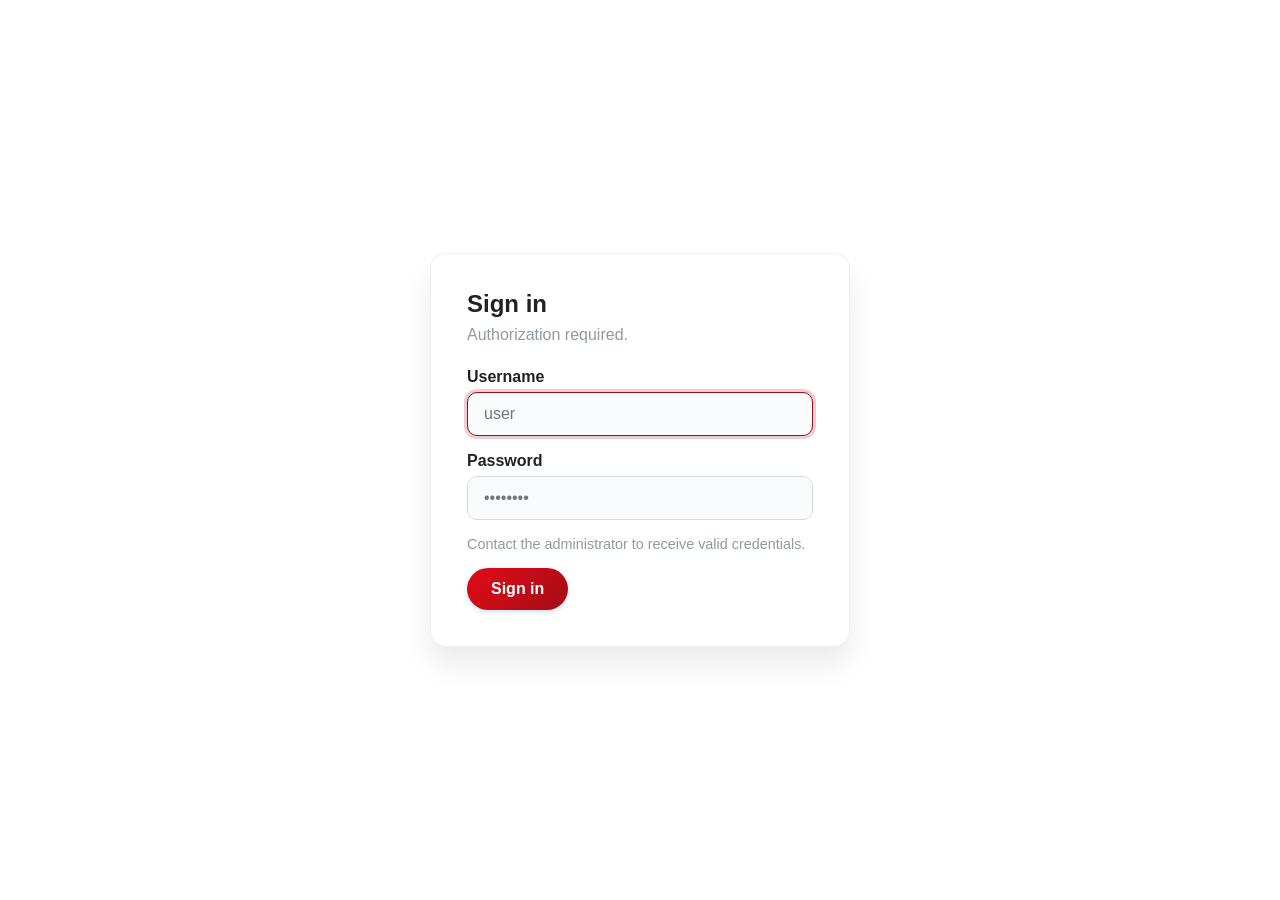
<file: dashboard/index.html>
<!DOCTYPE html>
<html lang="en">
<head>
    <meta charset="UTF-8">
    <meta name="viewport" content="width=device-width, initial-scale=1.0">
    <title>EV Dash</title>
    <link rel="icon" type="image/x-icon" href="styles/pce/favicon.ico">
    <link rel="stylesheet" href="styles/pce/theme.css">
    <style>
        :root {
            --sidebar-width: clamp(200px, 22vw, 320px);
        }

        * {
            box-sizing: border-box;
        }

        body {
            margin: 0;
            font-family: "UniversLTStd", "Segoe UI", Roboto, sans-serif;
            background: var(--surface-color);
            color: var(--text-color);
            min-height: 100vh;
            display: flex;
            flex-direction: column;
            overflow: auto;
        }

        .app-layout {
            flex: 1;
            display: grid;
            grid-template-columns: var(--sidebar-width) minmax(0, 1fr);
            grid-template-rows: auto minmax(0, 1fr) auto;
            grid-template-areas:
                "header header"
                "sidebar main"
                "footer footer";
            column-gap: 2rem;
            min-height: 100vh;
        }

        header {
            grid-area: header;
            background: var(--background-color);
            color: #ffffff;
            padding: 2rem 1.5rem;
            box-shadow: 0 2px 6px rgba(0, 0, 0, 0.15);
            position: relative;
            z-index: 2;
        }

        .header-bar {
            display: flex;
            flex-wrap: wrap;
            align-items: center;
            justify-content: space-between;
            gap: 1.5rem;
        }

        .brand {
            display: flex;
            align-items: center;
            gap: 1rem;
            flex: 1 1 260px;
        }

        .brand-logo {
            display: block;
            height: 56px;
            width: auto;
            flex-shrink: 0;
            object-fit: contain;
        }

        .brand-text {
            display: flex;
            flex-direction: column;
        }

        .brand h1 {
            margin: 0 0 0.4rem;
            font-weight: 600;
            letter-spacing: 0.02em;
        }

        .brand p {
            margin: 0;
            opacity: 0.9;
        }

        .session-panel {
            display: flex;
            flex-wrap: wrap;
            align-items: center;
            gap: 1rem 1.5rem;
        }

        .session-user {
            display: inline-flex;
            align-items: center;
            gap: 0.5rem;
            font-size: 0.95rem;
            font-weight: 600;
            color: #ffffff;
        }

        .session-user-icon {
            width: 28px;
            height: 28px;
            display: inline-block;
        }

        .status-indicator {
            display: inline-flex;
            align-items: center;
            gap: 0.75rem;
            font-weight: 600;
            margin: 0;
        }

        .status-dot {
            width: 14px;
            height: 14px;
            border-radius: 50%;
            background-color: #d3dce6;
            transition: background-color 0.3s ease;
        }

        .status-dot.connecting {
            background-color: #f4b400;
        }

        .status-dot.connected {
            background-color: var(--green-color);
        }

        .status-dot.authenticating {
            background-color: #8e44ad;
        }

        .status-dot.error {
            background-color: var(--red-color);
        }

        main {
            grid-area: main;
            padding: 2rem 2.5rem;
            display: flex;
            flex-direction: column;
            min-height: 0;
            overflow: visible;
        }

        .side-panel {
            grid-area: sidebar;
            height: auto;
            background: var(--surface-color);
            border-radius: 0;
            padding: 1.5rem;
            box-shadow: 0 18px 35px rgba(0, 0, 0, 0.08);
            border: 1px solid rgba(0, 0, 0, 0.04);
            display: flex;
            flex-direction: column;
            gap: 1.5rem;
            align-self: stretch;
            overflow: visible;
            min-height: 0;
        }

        .side-panel-header h2 {
            margin: 0;
            font-size: 1.15rem;
        }

        .side-panel-header p {
            margin: 0.35rem 0 0;
            color: var(--muted-text-color);
            font-size: 0.95rem;
        }

        .side-nav {
            display: flex;
            flex-direction: column;
            gap: 0.85rem;
        }

        .side-nav-button {
            display: flex;
            flex-direction: column;
            gap: 0.2rem;
            width: 100%;
            border-radius: 14px;
            padding: 0.85rem 1rem;
            border: 1px solid transparent;
            background: #f3f6fb;
            text-align: left;
            font-weight: 600;
            font-size: 1rem;
            color: var(--text-color);
            cursor: pointer;
            transition: transform 0.12s ease, box-shadow 0.12s ease, background 0.2s ease;
        }

        .side-nav-button:hover {
            transform: translateY(-1px);
            box-shadow: 0 3px 7px rgba(0, 0, 0, 0.08);
        }

        .side-nav-button.active {
            background: var(--brand-gradient);
            color: #ffffff;
            box-shadow: 0 3px 7px rgba(227, 10, 24, 0.18);
        }

        .side-nav-button.active .side-nav-subtitle {
            color: rgba(255, 255, 255, 0.85);
        }

        .side-nav-subtitle {
            font-size: 0.85rem;
            font-weight: 400;
            opacity: 0.85;
        }

        .side-panel-footer {
            display: grid;
            gap: 0.25rem;
            margin-top: auto;
            font-size: 0.85rem;
            color: var(--muted-text-color);
        }

        .version-row {
            display: flex;
            justify-content: space-between;
            gap: 1rem;
        }

        .content-area {
            display: flex;
            flex-direction: column;
            gap: 1.5rem;
            margin: 0 auto;
            width: 100%;
            flex: 1 1 auto;
        }

        .content-panel {
            display: none;
        }

        .content-panel.active {
            display: grid;
            gap: 1.5rem;
            align-content: start;
        }

        .grid-two-column {
            display: grid;
            gap: 1.5rem;
        }

        @media (min-width: 900px) {
            .grid-two-column {
                grid-template-columns: 1fr 1fr;
            }
        }

        .card {
            background: var(--surface-color);
            border-radius: 16px;
            padding: 1.5rem;
            box-shadow: 0 12px 32px rgba(0, 0, 0, 0.06);
            border: 1px solid rgba(0, 0, 0, 0.03);
        }

        .card-header {
            display: flex;
            flex-wrap: wrap;
            align-items: flex-start;
            justify-content: space-between;
            gap: 1rem;
            margin-bottom: 1rem;
        }

        .action-row {
            display: flex;
            flex-wrap: wrap;
            align-items: center;
            gap: 0.75rem;
        }

        .eyebrow {
            margin: 0;
            font-size: 0.8rem;
            letter-spacing: 0.08em;
            text-transform: uppercase;
            color: var(--muted-text-color);
        }

        .card h2 {
            margin: 0;
            font-size: 1.35rem;
        }

        .card h3 {
            margin: 0 0 0.4rem;
            font-size: 1.05rem;
        }

        .helper-text {
            font-size: 0.9rem;
            color: var(--muted-text-color);
            margin: 0;
        }

        .table-wrapper {
            overflow-x: auto;
            width: 100%;
        }

        table.data-table {
            width: 100%;
            border-collapse: collapse;
            font-size: 0.95rem;
        }

        .data-table th,
        .data-table td {
            padding: 0.5rem 0.75rem;
            border-bottom: 1px solid #e4e9f2;
            text-align: left;
        }

        .data-table th {
            font-size: 0.75rem;
            text-transform: uppercase;
            letter-spacing: 0.05em;
            color: var(--muted-text-color);
        }

        .data-table tbody tr:nth-child(even) {
            background: #f9fbfd;
        }

        .chargers-table tbody tr[data-charger-id] {
            cursor: pointer;
        }

        .chargers-table tbody tr[data-charger-id]:hover,
        .chargers-table tbody tr[data-charger-id].is-expanded {
            background: rgba(88, 97, 107, 0.08);
        }

        .charger-details-row td {
            border-bottom: 1px solid #e4e9f2;
            padding: 0.75rem;
            background: rgba(88, 97, 107, 0.04);
        }

        .charger-details-list {
            margin: 0;
            display: grid;
            grid-template-columns: minmax(120px, 220px) minmax(0, 1fr);
            row-gap: 0.25rem;
            column-gap: 1rem;
            font-size: 0.9rem;
            line-height: 1.35;
        }

        .charger-details-list dt {
            font-weight: 600;
            color: #1f2a37;
        }

        .charger-details-list dd {
            margin: 0;
            color: #1f2a37;
            word-break: break-word;
        }

        .data-table .empty-row td {
            text-align: center;
            font-style: italic;
            color: var(--muted-text-color);
        }

        .data-table .numeric {
            text-align: right;
            white-space: nowrap;
        }

        .session-attribution {
            display: inline-flex;
            align-items: center;
            gap: 0.35rem;
            min-width: 0;
        }

        .session-origin-icon {
            width: 1.1rem;
            height: 1.1rem;
            flex: 0 0 auto;
            color: var(--primary-color);
        }

        .value-dot {
            display: inline-flex;
            width: 0.75rem;
            height: 0.75rem;
            border-radius: 50%;
            margin-right: 0.35rem;
            vertical-align: middle;
            box-shadow: inset 0 0 0 1px rgba(0, 0, 0, 0.1);
        }

        .value-dot-true {
            background: var(--green-color);
        }

        .value-dot-false {
            background: var(--red-color);
        }

        .sr-only {
            position: absolute;
            width: 1px;
            height: 1px;
            padding: 0;
            margin: -1px;
            overflow: hidden;
            clip: rect(0, 0, 0, 0);
            border: 0;
        }

        pre {
            margin: 0;
            background: #f8fafc;
            border-radius: 10px;
            padding: 1rem;
            overflow-x: auto;
            font-size: 0.95rem;
        }

        code {
            font-family: "Fira Code", "SFMono-Regular", Consolas, "Liberation Mono", Menlo, monospace;
        }

        ul {
            margin: 0.4rem 0 0;
            padding-left: 1.25rem;
        }

        ul li + li {
            margin-top: 0.35rem;
        }

        footer {
            grid-area: footer;
            text-align: center;
            padding: 1.25rem 1rem;
            background: var(--background-color);
            border-top: 1px solid rgba(0, 0, 0, 0.08);
            font-size: 0.9rem;
            color: #ffffff;
            position: relative;
            z-index: 2;
        }

        body.needs-auth {
            background: var(--surface-color);
            overflow: auto;
        }

        body.needs-auth .app-layout {
            display: none;
        }

        .login-view {
            width: 100%;
            padding: 3rem 1.5rem;
            display: none;
        }

        body.needs-auth .login-view {
            display: flex;
            flex: 1;
            align-items: center;
            justify-content: center;
        }

        .login-panel {
            background: var(--surface-color);
            width: min(420px, 100%);
            border-radius: 16px;
            padding: 2.25rem;
            border: 1px solid rgba(0, 0, 0, 0.06);
            box-shadow: 0 18px 28px rgba(0, 0, 0, 0.08);
        }

        .login-panel h2 {
            margin: 0 0 0.5rem;
            font-size: 1.5rem;
        }

        .login-panel p {
            margin: 0;
            color: var(--muted-text-color);
        }

        form {
            margin-top: 1.5rem;
            display: grid;
            gap: 1rem;
        }

        label {
            display: grid;
            gap: 0.35rem;
            font-weight: 600;
        }

        input[type="text"],
        input[type="password"],
        input[type="datetime-local"],
        input[type="date"] {
            border-radius: 10px;
            border: 1px solid #d3dce6;
            padding: 0.75rem 1rem;
            font-size: 1rem;
            background: #f9fbfd;
            color: var(--text-color);
        }

        input[type="text"]:focus,
        input[type="password"]:focus,
        input[type="datetime-local"]:focus,
        input[type="date"]:focus {
            outline: none;
            border-color: var(--secondary-color);
            box-shadow: 0 0 0 3px rgba(162, 13, 23, 0.2);
        }

        select {
            border-radius: 10px;
            border: 1px solid #d3dce6;
            padding: 0.65rem 1rem;
            font-size: 1rem;
            background: #f9fbfd;
            color: var(--text-color);
            min-width: 200px;
        }

        select:focus {
            outline: none;
            border-color: var(--secondary-color);
            box-shadow: 0 0 0 3px rgba(162, 13, 23, 0.2);
        }

        button {
            border: none;
            border-radius: 999px;
            padding: 0.75rem 1.5rem;
            font-size: 1rem;
            font-weight: 600;
            cursor: pointer;
            justify-self: start;
            transition: transform 0.12s ease, box-shadow 0.12s ease;
        }

        button.primary {
            background: var(--brand-gradient);
            color: #ffffff;
            box-shadow: 0 2px 5px rgba(0, 80, 160, 0.18);
        }

        button.primary:disabled {
            opacity: 0.65;
            cursor: progress;
            box-shadow: none;
        }

        button.primary:not(:disabled):hover {
            transform: translateY(-1px);
            box-shadow: 0 4px 8px rgba(0, 80, 160, 0.2);
        }

        button.tool-button {
            display: inline-flex;
            align-items: center;
            justify-content: center;
            width: 44px;
            height: 44px;
            padding: 0;
            border: 1px solid #d3dce6;
            border-radius: 10px;
            background: #f9fbfd;
            color: var(--text-color);
        }

        button.tool-button:hover {
            transform: translateY(-1px);
            box-shadow: 0 3px 7px rgba(0, 0, 0, 0.1);
        }

        button.tool-button svg {
            width: 22px;
            height: 22px;
        }

        .error-message {
            background: rgba(231, 76, 60, 0.08);
            border: 1px solid rgba(231, 76, 60, 0.18);
            color: #c0392b;
            border-radius: 10px;
            padding: 0.75rem 1rem;
        }

        .hidden {
            display: none !important;
        }

        button.ghost {
            border: 1px solid rgba(255, 255, 255, 0.55);
            color: #ffffff;
            background: transparent;
            padding: 0.35rem 0.85rem;
            border-radius: 999px;
            font-size: 0.9rem;
        }

        button.ghost:hover {
            border-color: #ffffff;
            background: rgba(255, 255, 255, 0.12);
        }

        @media (max-width: 1100px) {
            :root {
                --sidebar-width: clamp(180px, 26vw, 280px);
            }
        }

        .easter-egg-overlay {
            position: fixed;
            inset: 0;
            background: rgba(0, 0, 0, 0.6);
            display: flex;
            align-items: center;
            justify-content: center;
            padding: 1.5rem;
            z-index: 999;
        }

        .easter-egg-card {
            background: var(--surface-color);
            border-radius: 16px;
            padding: 1.25rem;
            width: min(640px, 100%);
            box-shadow: 0 20px 48px rgba(0, 0, 0, 0.35);
            border: 1px solid rgba(255, 255, 255, 0.1);
        }

        .easter-egg-header {
            display: flex;
            align-items: center;
            justify-content: space-between;
            gap: 1rem;
            margin-bottom: 0.35rem;
        }

        .easter-egg-meta {
            display: flex;
            align-items: center;
            justify-content: space-between;
            margin: 0.75rem 0;
            color: var(--muted-text-color);
        }

        #easterEggCanvas {
            width: 100%;
            height: auto;
            border-radius: 12px;
            background: radial-gradient(circle at 20% 20%, rgba(255, 255, 255, 0.06), transparent 40%), radial-gradient(circle at 80% 30%, rgba(255, 255, 255, 0.05), transparent 45%), #0d1221;
            border: 1px solid rgba(255, 255, 255, 0.08);
            display: block;
        }

        @media (max-width: 820px) {
            :root {
                --sidebar-width: clamp(160px, 34vw, 220px);
            }

            main {
                padding: 1.5rem;
            }

            .app-layout {
                column-gap: 1.5rem;
            }
        }

        @media (max-width: 640px) {
            :root {
                --sidebar-width: clamp(140px, 40vw, 200px);
            }

            main {
                padding: 1.25rem;
            }

            .app-layout {
                column-gap: 1rem;
            }
        }
    </style>
</head>
<body class="needs-auth">
    <div class="app-layout">
        <header>
            <div class="header-bar">
                <div class="brand">
                    <img src="styles/pce/icon.svg" alt="EV Dash logo" class="brand-logo" id="brandLogo">
                    <div class="brand-text">
                        <h1>EV Dash</h1>
                        <p data-i18n="header.tagline">Monitor & troubleshoot EV chargers.</p>
                    </div>
                </div>
                <div class="session-panel">
                    <p class="status-indicator">
                        <span id="statusDot" class="status-dot connecting" aria-hidden="true"></span>
                        <span id="connectionStatus" data-i18n="header.awaitingLogin">Awaiting login…</span>
                    </p>
                    <div class="session-user">
                        <img src="icons/user.svg" alt="" aria-hidden="true" class="session-user-icon">
                        <span id="sessionUsername" data-i18n="header.awaitingLogin">Awaiting login…</span>
                    </div>
                    <button type="button" id="logoutButton" class="ghost hidden" data-i18n="header.logout">Logout</button>
                </div>
            </div>
        </header>

        <aside class="side-panel" aria-label="Dashboard sections" data-i18n="sidebar.dashboardSections" data-i18n-attr="aria-label">
            <div class="side-panel-header">
                <p class="eyebrow" data-i18n="sidebar.workspace">Workspace</p>
                <h2 data-i18n="sidebar.overview">Overview</h2>
            </div>
            <nav class="side-nav" aria-label="Sections" data-i18n="sidebar.sections" data-i18n-attr="aria-label">
                <button type="button" class="side-nav-button active" data-panel-target="chargers" aria-pressed="true">
                    <span data-i18n="sidebar.chargers">Chargers</span>
                    <span class="side-nav-subtitle" data-i18n="sidebar.chargersSubtitle">Live table & telemetry</span>
                </button>
                <button type="button" class="side-nav-button" data-panel-target="chargingSessions" aria-pressed="false">
                    <span data-i18n="sidebar.sessions">Charging sessions</span>
                    <span class="side-nav-subtitle" data-i18n="sidebar.sessionsSubtitle">History of charging sessions</span>
                </button>
                <button type="button" class="side-nav-button" data-panel-target="help" aria-pressed="false">
                    <span data-i18n="sidebar.help">Help</span>
                    <span class="side-nav-subtitle" data-i18n="sidebar.helpSubtitle">How to use the dashboard</span>
                </button>
            </nav>
            <div class="side-panel-footer">
                <div class="version-row">
                    <span data-i18n="sidebar.backendVersion">nymea core version</span>
                    <span id="backendVersion">—</span>
                </div>
                <div class="version-row">
                    <span data-i18n="sidebar.dashboardVersion">Dashboard version</span>
                    <span id="dashboardVersion">—</span>
                </div>
            </div>
        </aside>

        <main>
            <section class="content-area">
                <section class="content-panel active" data-panel="chargers" aria-labelledby="chargersTitle" aria-hidden="false">
                    <article class="card">
                        <div class="card-header">
                            <div>
                                <p class="eyebrow" data-i18n="chargers.liveOverview">Live overview</p>
                                <h2 id="chargersTitle" data-i18n="chargers.title">Chargers</h2>
                            </div>
                        </div>
                        <div class="table-wrapper">
                            <table class="data-table chargers-table">
                                <thead>
                                    <tr>
                                        <th scope="col" data-i18n="chargers.columns.name">Name</th>
                                        <th scope="col" data-i18n="chargers.columns.car">Car</th>
                                        <th scope="col" data-i18n="chargers.columns.energyManagerMode">Energy manager mode</th>
                                        <th scope="col" data-i18n="chargers.columns.connected">Reachable</th>
                                        <th scope="col" data-i18n="chargers.columns.status">Status</th>
                                        <th scope="col" data-i18n="chargers.columns.chargingCurrent">Charging current</th>
                                        <th scope="col" data-i18n="chargers.columns.chargingPhases">Charging phases</th>
                                        <th scope="col" data-i18n="chargers.columns.currentPower">Current power</th>
                                        <th scope="col" data-i18n="chargers.columns.sessionEnergy">Session energy</th>
                                    </tr>
                                </thead>
                                <tbody id="chargerTableBody">
                                    <tr id="chargerEmptyRow" class="empty-row">
                                        <td colspan="9" data-i18n="chargers.empty">No chargers loaded yet.</td>
                                    </tr>
                                </tbody>
                            </table>
                        </div>
                    </article>
                </section>

                <section class="content-panel" data-panel="chargingSessions" aria-labelledby="chargingSessionsTitle" aria-hidden="true">
                    <article class="card">
                        <div class="card-header">
                            <div>
                                <p class="eyebrow" data-i18n="sessions.history">History</p>
                                <h2 id="chargingSessionsTitle" data-i18n="sessions.title">Charging sessions</h2>
                            </div>
                            <div class="action-row">
                                <label class="sr-only" for="chargerFilter" data-i18n="sessions.filterCharger">Charger</label>
                                <select id="chargerFilter" name="chargerFilter">
                                    <option value="" data-i18n="sessions.allChargers">All chargers</option>
                                </select>
                                <label class="sr-only" for="carFilter" data-i18n="sessions.filterCar">Car</label>
                                <select id="carFilter" name="carFilter">
                                    <option value="" data-i18n="sessions.allCars">All cars</option>
                                </select>
                                <label class="sr-only" for="userFilter" data-i18n="sessions.filterUser">User</label>
                                <select id="userFilter" name="userFilter">
                                    <option value="" data-i18n="sessions.allUsers">All users</option>
                                </select>
                                <label class="sr-only" for="sessionStartFilter" data-i18n="sessions.filterStartDate">Start date</label>
                                <input type="date" id="sessionStartFilter" name="sessionStartFilter">
                                <label class="sr-only" for="sessionEndFilter" data-i18n="sessions.filterEndDate">End date</label>
                                <input type="date" id="sessionEndFilter" name="sessionEndFilter">
                                <button type="button" id="fetchSessionsButton" class="tool-button" data-i18n="sessions.fetch" data-i18n-attr="title">
                                    <svg viewBox="0 0 24 24" aria-hidden="true" focusable="false">
                                        <path fill="currentColor" d="M17.65 6.35A7.95 7.95 0 0 0 12 4a8 8 0 1 0 7.75 10h-2.1A6 6 0 1 1 12 6c1.66 0 3.14.69 4.22 1.78L13 11h7V4l-2.35 2.35Z"/>
                                    </svg>
                                    <span class="sr-only" data-i18n="sessions.fetch">Refresh view</span>
                                </button>
                                <button type="button" id="downloadSessionsButton" class="primary" data-i18n="sessions.downloadCsv">Download CSV</button>
                            </div>
                        </div>
                        <p class="helper-text" data-i18n="sessions.helper">Optionally filter charging sessions by charger, car, user and time range before downloading.</p>
                        <div class="table-wrapper">
                            <table class="data-table sessions-table">
                                <thead>
                                    <tr>
                                        <th scope="col" data-i18n="sessions.columns.name">Name</th>
                                        <th scope="col" data-i18n="sessions.columns.charger">Charger</th>
                                        <th scope="col" data-i18n="sessions.columns.car">Car</th>
                                        <th scope="col" data-i18n="sessions.columns.user">User</th>
                                        <th scope="col" data-i18n="sessions.columns.start">Start</th>
                                        <th scope="col" data-i18n="sessions.columns.end">End</th>
                                        <th scope="col" data-i18n="sessions.columns.energy">Energy (kWh)</th>
                                    </tr>
                                </thead>
                                <tbody id="chargingSessionsTableBody">
                                    <tr id="chargingSessionsEmptyRow" class="empty-row">
                                        <td colspan="7" data-i18n="sessions.emptyFetched">No charging sessions fetched yet.</td>
                                    </tr>
                                </tbody>
                            </table>
                        </div>
                    </article>
                </section>

                <section class="content-panel" data-panel="help" aria-labelledby="helpTitle" aria-hidden="true">
                    <article class="card">
                        <div class="card-header">
                            <div>
                                <p class="eyebrow" data-i18n="help.guides">Guides</p>
                                <h2 id="helpTitle" data-i18n="help.title">Using EV Dash</h2>
                            </div>
                            <p class="helper-text" data-i18n="help.helper">This page explains the main areas of the dashboard and the most common actions.</p>
                        </div>
                        <div class="grid-two-column">
                            <div>
                                <h3 data-i18n="help.gettingStartedTitle">Getting started</h3>
                                <ol>
                                    <li data-i18n="help.gettingStartedStep1">Sign in with your user name and password.</li>
                                    <li data-i18n="help.gettingStartedStep2">Wait until the status in the header changes to Connected.</li>
                                    <li data-i18n="help.gettingStartedStep3">Open the Chargers section to see the live status of all available chargers.</li>
                                    <li data-i18n="help.gettingStartedStep4">Select a charger row to open more details for that charger.</li>
                                </ol>
                            </div>
                            <div>
                                <h3 data-i18n="help.connectionTitle">Connection status</h3>
                                <ul>
                                    <li data-i18n="help.connectionBullet1">Connected means live values are up to date.</li>
                                    <li data-i18n="help.connectionBullet2">Connecting or Authenticating means the dashboard is restoring access.</li>
                                    <li data-i18n="help.connectionBullet3">Disconnected or Connection error means live updates are temporarily unavailable.</li>
                                    <li data-i18n="help.connectionBullet4">If needed, sign in again or ask your administrator for support.</li>
                                </ul>
                            </div>
                        </div>
                    </article>

                    <article class="card">
                        <div class="card-header">
                            <div>
                                <p class="eyebrow" data-i18n="help.liveView">Live view</p>
                                <h2 data-i18n="help.chargersTitle">Understand the charger overview</h2>
                            </div>
                            <p class="helper-text" data-i18n="help.chargersHelper">The Chargers section shows the current state of each charger in one place.</p>
                        </div>
                        <ul>
                            <li data-i18n="help.chargersBullet1">Name and Car help you identify the charger and the assigned vehicle.</li>
                            <li data-i18n="help.chargersBullet2">Energy manager mode shows whether charging is running in quick, eco or timed operation.</li>
                            <li data-i18n="help.chargersBullet3">Reachable shows whether the charger is currently available.</li>
                            <li data-i18n="help.chargersBullet4">Status shows whether the charger is ready, a car is connected or charging is active.</li>
                            <li data-i18n="help.chargersBullet5">Charging current, phases and current power describe the live charging performance.</li>
                            <li data-i18n="help.chargersBullet6">Session energy shows how much energy has been delivered in the current charging session.</li>
                        </ul>
                    </article>

                    <article class="card">
                        <div class="card-header">
                            <div>
                                <p class="eyebrow" data-i18n="help.history">History</p>
                                <h2 data-i18n="help.sessionsTitle">Use charging sessions</h2>
                            </div>
                            <p class="helper-text" data-i18n="help.sessionsHelper">The Charging sessions section helps you review past charging activity and export it.</p>
                        </div>
                        <ol>
                            <li data-i18n="help.sessionsStep1">Open Charging sessions to load the session history.</li>
                            <li data-i18n="help.sessionsStep2">Use the car filter if you only want to see sessions for one vehicle.</li>
                            <li data-i18n="help.sessionsStep3">Set a start date and end date to narrow the time range.</li>
                            <li data-i18n="help.sessionsStep4">Select Refresh view to update the table.</li>
                            <li data-i18n="help.sessionsStep5">Select Download CSV to export the currently shown session list.</li>
                        </ol>
                    </article>

                    <article class="card">
                        <div class="card-header">
                            <div>
                                <p class="eyebrow" data-i18n="help.everyday">Everyday tasks</p>
                                <h2 data-i18n="help.commonTasksTitle">Common things you can do</h2>
                            </div>
                        </div>
                        <ul>
                            <li data-i18n="help.commonTaskBullet1">Check whether a vehicle is connected, waiting or actively charging.</li>
                            <li data-i18n="help.commonTaskBullet2">Compare the live power and charging current of multiple chargers.</li>
                            <li data-i18n="help.commonTaskBullet3">See how much energy was delivered during the current session.</li>
                            <li data-i18n="help.commonTaskBullet4">Look up earlier charging sessions for a specific car or time period.</li>
                            <li data-i18n="help.commonTaskBullet5">Download the visible charging history as a CSV file for further use.</li>
                        </ul>
                    </article>
                </section>
            </section>
        </main>

        <footer>
            <span id="appVersion">EV Dash</span> · &copy; <span id="copyrightYear">—</span> chargebyte GmbH. All rights reserved.
        </footer>
    </div>

    <div id="easterEggOverlay" class="easter-egg-overlay hidden" aria-hidden="true">
        <div class="easter-egg-card" role="dialog" aria-modal="true" aria-labelledby="easterEggTitle">
            <div class="easter-egg-header">
                <div>
                    <p class="eyebrow" data-i18n="easterEgg.hiddenTreat">Hidden treat</p>
                    <h3 id="easterEggTitle" data-i18n="easterEgg.title">Grid Dash</h3>
                </div>
                <button type="button" id="easterEggClose" class="ghost" data-i18n="easterEgg.close">Close</button>
            </div>
            <p class="helper-text" data-i18n="easterEgg.instructions">Use arrow keys or WASD to drive the tiny EV and catch lightning bolts. Press Esc or close to exit.</p>
            <div class="easter-egg-meta">
                <span id="easterEggScore">Score: 0</span>
                <span id="easterEggHint" data-i18n="easterEgg.hint">Stay inside the grid!</span>
            </div>
            <canvas id="easterEggCanvas" width="520" height="320" aria-label="Mini game canvas" data-i18n="easterEgg.canvasLabel" data-i18n-attr="aria-label"></canvas>
        </div>
    </div>

    <section id="loginOverlay" class="login-view" aria-labelledby="loginTitle">
        <div class="login-panel">
            <h2 id="loginTitle" data-i18n="login.title">Sign in</h2>
            <p data-i18n="login.required">Authorization required.</p>
            <div id="loginError" class="error-message hidden" role="alert"></div>
            <form id="loginForm" autocomplete="on">
                <label for="username"><span data-i18n="login.username">Username</span>
                    <input type="text" id="username" name="username" autocomplete="username" required placeholder="user">
                </label>
                <label for="password"><span data-i18n="login.password">Password</span>
                    <input type="password" id="password" name="password" autocomplete="current-password" required placeholder="••••••••">
                </label>
                <p class="helper-text" data-i18n="login.helper">Contact the administrator to receive valid credentials.</p>
                <button type="submit" id="loginButton" class="primary" data-i18n="login.signIn">Sign in</button>
            </form>
        </div>
    </section>

    <script src="i18n.js"></script>
    <script src="easter-egg.js"></script>
    <script src="app.js"></script>
</body>
</html>
</file>
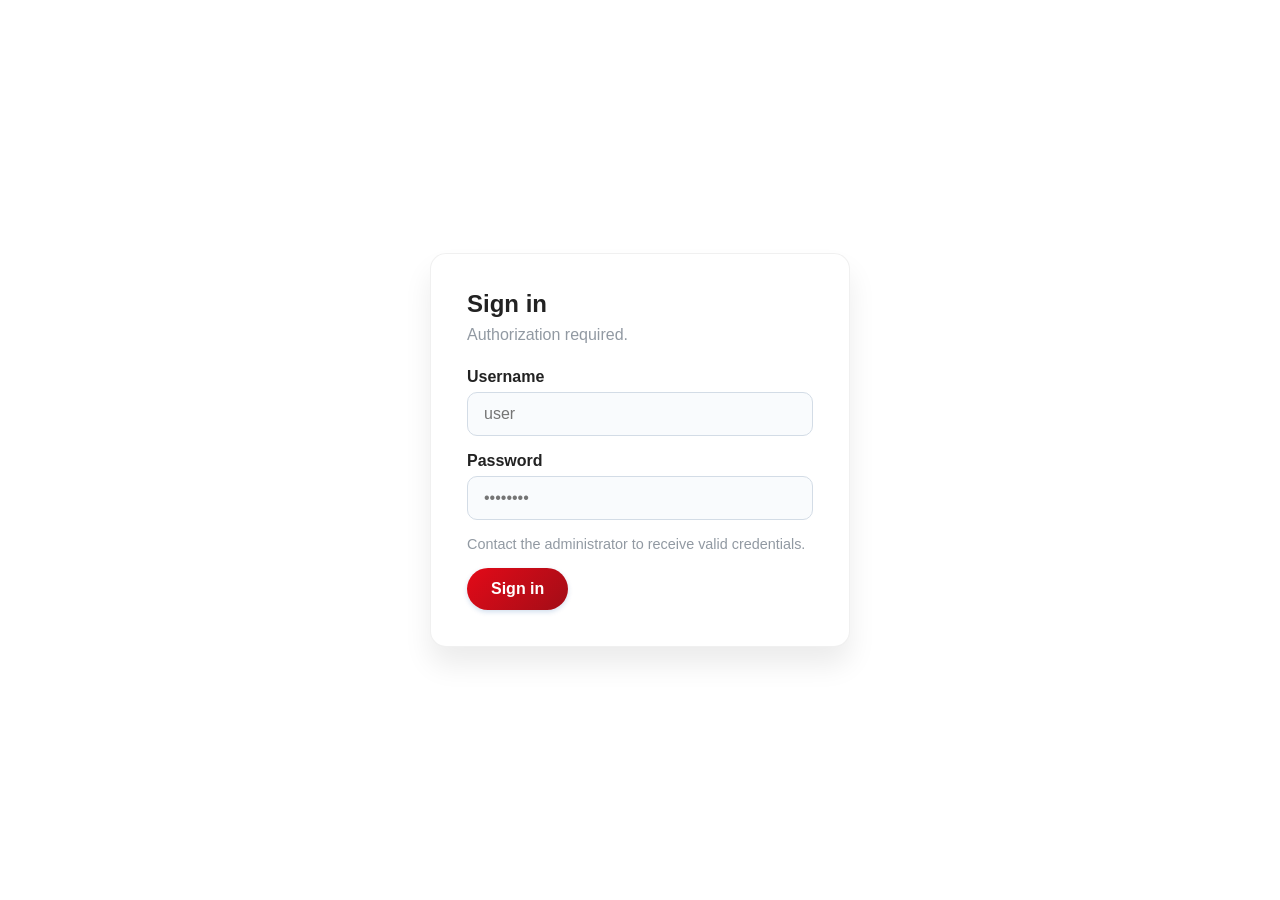
<file: dashboard/help.html>
<!DOCTYPE html>
<html lang="en">
<head>
    <meta charset="UTF-8">
    <meta http-equiv="refresh" content="0; url=index.html#help">
    <meta name="viewport" content="width=device-width, initial-scale=1.0">
    <title>EV Dash · Help</title>
    <link rel="icon" type="image/x-icon" href="styles/pce/favicon.ico">
    <link rel="stylesheet" href="styles/pce/theme.css">
    <style>
        * {
            box-sizing: border-box;
        }

        body {
            margin: 0;
            min-height: 100vh;
            font-family: "Segoe UI", Roboto, sans-serif;
            display: flex;
            align-items: center;
            justify-content: center;
            background: var(--background-color);
            color: var(--text-color);
        }

        .redirect-panel {
            width: min(420px, 90vw);
            background: var(--surface-color);
            padding: 2rem;
            border-radius: 18px;
            text-align: center;
            box-shadow: 0 22px 45px rgba(0, 0, 0, 0.18);
        }

        .redirect-panel img {
            width: 64px;
            height: 64px;
            margin-bottom: 1rem;
        }

        .redirect-panel h1 {
            margin: 0 0 0.5rem;
            font-size: 1.35rem;
        }

        .redirect-panel p {
            margin: 0 0 1.5rem;
            color: var(--muted-text-color);
        }

        .redirect-panel a {
            display: inline-flex;
            align-items: center;
            justify-content: center;
            padding: 0.75rem 1.5rem;
            border-radius: 999px;
            text-decoration: none;
            font-weight: 600;
            color: #ffffff;
            background: var(--brand-gradient);
            box-shadow: 0 16px 32px rgba(227, 10, 24, 0.25);
        }
    </style>
</head>
<body>
    <main class="redirect-panel">
        <img src="styles/pce/icon.svg" alt="EV Dash logo">
        <h1 id="redirectTitle">Help moved into the dashboard</h1>
        <p id="redirectText">The help content now lives inside the built-in side panel. You will be redirected automatically.</p>
        <a id="redirectLink" href="index.html#help">Open EV Dash</a>
    </main>
    <script>
        const isGerman = (() => {
            const candidates = Array.isArray(navigator.languages) && navigator.languages.length
                ? navigator.languages
                : [navigator.language || 'en'];
            return candidates
                .filter(Boolean)
                .map(value => String(value).toLowerCase())
                .some(value => value === 'de' || value.startsWith('de-'));
        })();

        if (isGerman) {
            try { document.documentElement.lang = 'de'; } catch (error) { /* ignore */ }
            const title = document.getElementById('redirectTitle');
            const text = document.getElementById('redirectText');
            const link = document.getElementById('redirectLink');
            if (title) title.textContent = 'Hilfe wurde ins Dashboard verschoben';
            if (text) text.textContent = 'Die Hilfe befindet sich jetzt im integrierten Seitenbereich. Du wirst automatisch weitergeleitet.';
            if (link) link.textContent = 'EV Dash öffnen';
        }

        window.addEventListener('load', () => {
            try {
                window.location.replace('index.html#help');
            } catch (error) {
                window.location.href = 'index.html#help';
            }
        });
    </script>
</body>
</html>
</file>
<file: dashboard/styles/pce/theme.css>
/* Brand palette for the PCE (chargebyte) theme.
   A new brand ships its own styles/<brand>/theme.css with the same
   custom properties; index.html/help.html only need their stylesheet
   link swapped to that folder. */
:root {
    --primary-color: #e30a18;
    --secondary-color: #a20d17;
    --accent-color: #f4b400;
    --surface-color: #ffffff;
    --background-color: #58616b;
    --text-color: #222222;
    --muted-text-color: #3342538a;
    --green-color: #2ecc71;
    --red-color: #e30a18;
    --brand-gradient: linear-gradient(135deg, var(--primary-color), var(--secondary-color));
}
</file>
